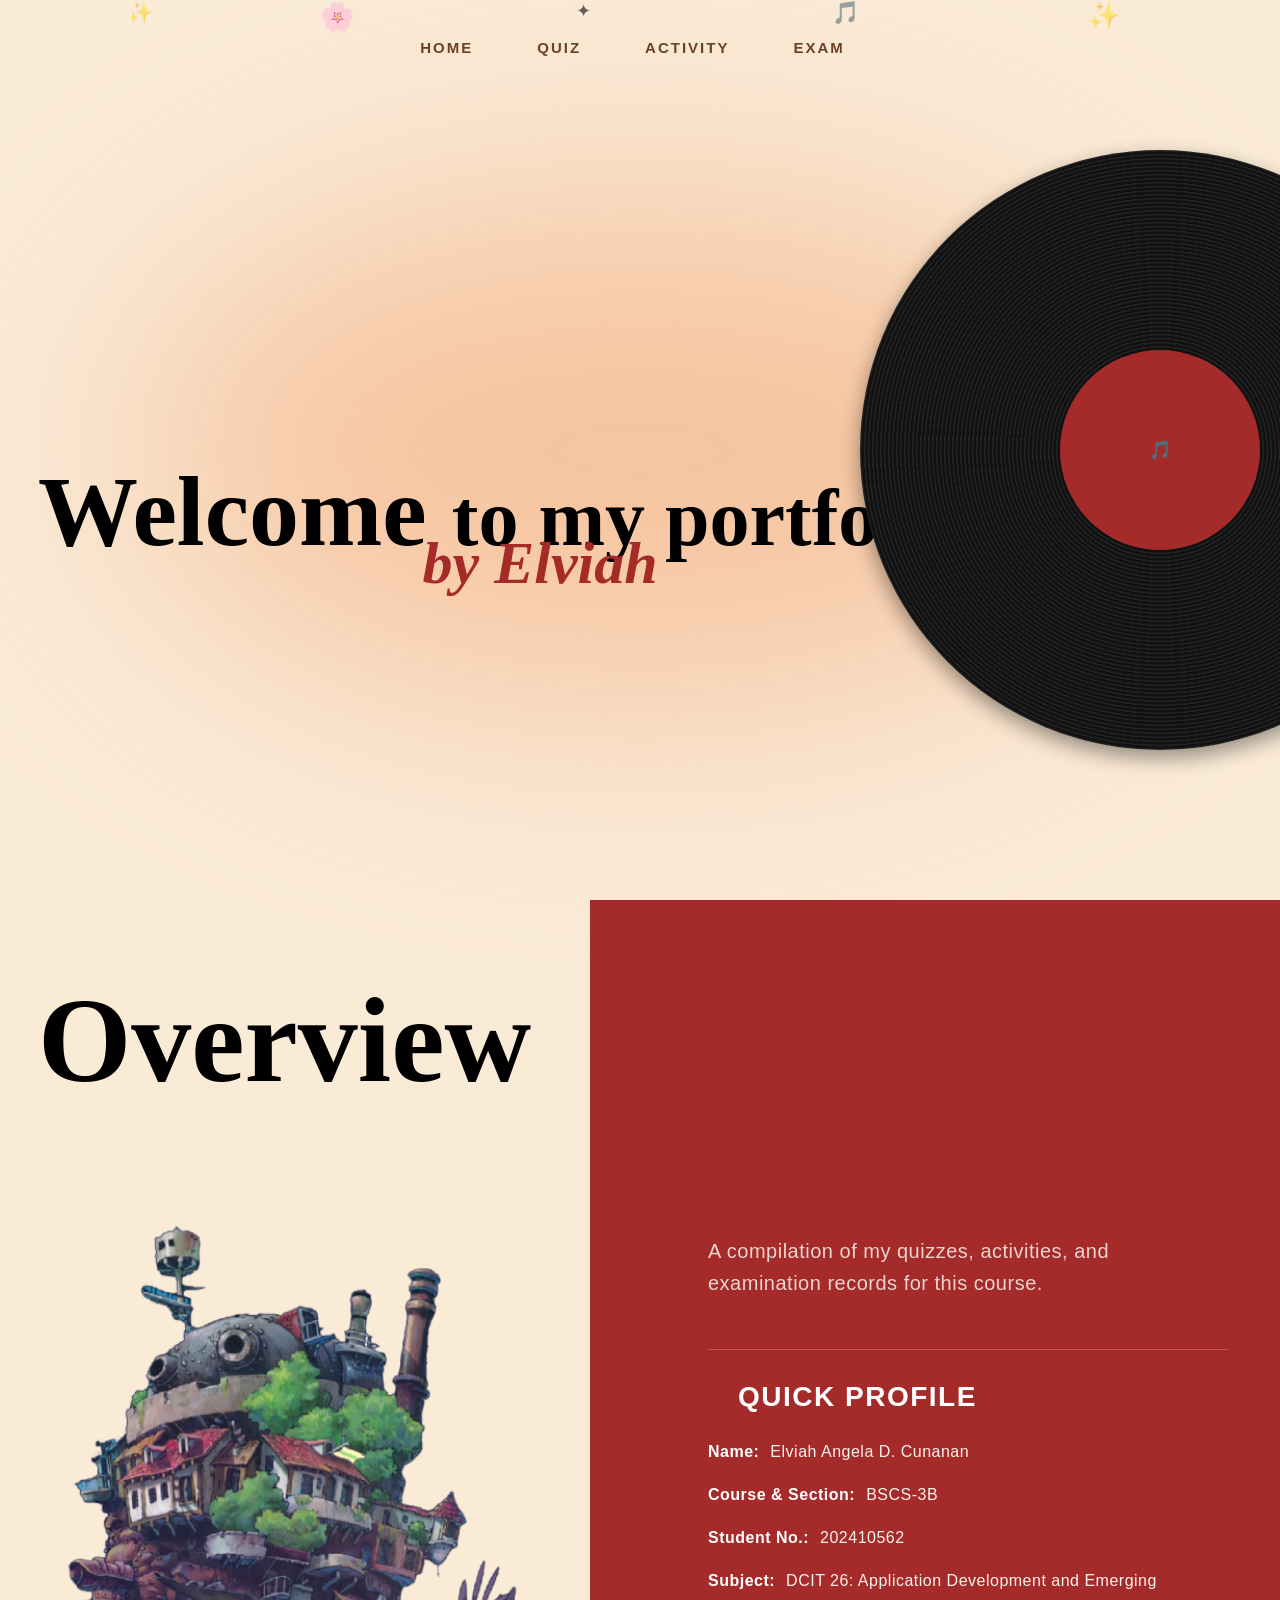
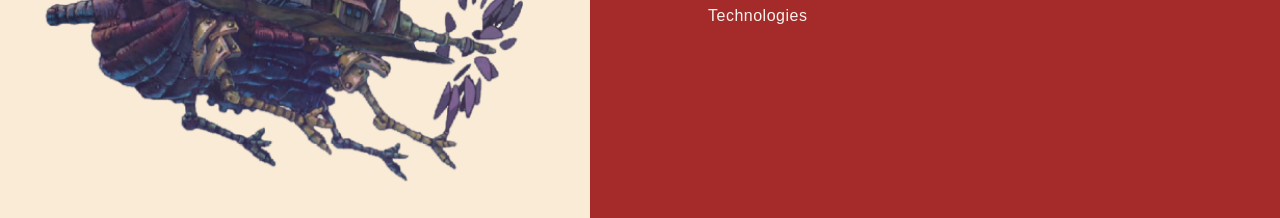
<file: index.html>
<!DOCTYPE html>
<html>

<head>
    <title>Elviah's Portfolio</title>
    <link rel="stylesheet" href="style.css">  <!-- to link on style.css  -->
</head>
<body>
     <nav>               <!-- to link for navigations -->
    <a href="index.html">Home</a> 
    <a href="quiz.html">Quiz</a>
    <a href="activity.html">Activity</a>
    <a href="exam.html">Exam</a>
  </nav>

<div class="greet">
  <!-- Default message before clicking vinyl -->
  <div id="initial-msg" class="message active-msg">
    <h1><span class="welcome">Welcome </span>to my portfolio </h1>
    <h2><span class= "by"><em>by Elviah</em></span></h2>
  </div>

  <!-- Message shown after clicking vinyl -->
  <div id="intro-msg" class="message hidden-msg">
    <h1>Hello, <span class="name">my name is</span></h1>
    <h2><em><b>Elviah Angela D. Cunanan</b></em></h2>
  </div>
</div>
<div class="turntable" id="vinyl-player">
  
  <!-- 1. Your profile picture (starts hidden behind the record) -->
  <img id="my-photo" src="./assets/me.jpg" alt="Elviah Angela D. Cunanan">

  <!-- 2. The vinyl record disk -->
  <div class="vinyl-record">
    <div class="record-label">🎵</div>
  </div>

</div>

<!-- Audio element -->
 <script src="item-select.js"></script>
<audio id="portfolio-song" src="moving-castle.mp3" loop></audio>
  <script src="audio-player.js"></script>
  
<!-- Floating Background Elements -->
<div class="floating-container">
  <span class="float-item">✨</span>
  <span class="float-item">🌸</span>
  <span class="float-item">✦</span>
  <span class="float-item">🎵</span>
  <span class="float-item">✨</span>
</div>
<div class="overview">
  <h3>Overview </h3>
</div>



<div class="overview2">
  <p>A compilation of my quizzes, activities, and examination records for this course.</p>
</div>

<div class="profile">
  <h3>Quick Profile</h3>
  <p><strong>Name:</strong> Elviah Angela D. Cunanan</p>
  <p><strong>Course & Section:</strong> BSCS-3B</p>
  <p><strong>Student No.:</strong> 202410562</p>
  <p><strong>Subject:</strong> DCIT 26: Application Development and Emerging Technologies</p>
</div>




</body>

 <div class="cas">
    <img id="castle" src="assets/castle.png" alt="moving-castle">
</div>
</html>
</file>
<file: style.css>
/* Define the fade-in sequence */
@keyframes fadeInUp {
  from {
    opacity: 0;
    transform: translateY(20px);
  }
  to {
    opacity: 1;
    transform: translateY(0);
  }
}

nav {
  display: flex; /* Lines up the links in a row */
  gap: 50px;     /* Adds spacing between each link */
  justify-content: center;
  padding-top: 20px;
  font-family:sans-serif;
}

body {
  background-color: antiquewhite;
  overflow-x: hidden; /* Prevents horizontal scrollbars when photo slides out */
}

/* Style your nav links with a transition */
nav a {
  display: inline-block;
  color: #333;
  text-decoration: none;
  margin-right: 15px;
  transition: transform 0.3s ease, color 0.3s ease;
}

/* Make links pop on hover */
nav a:hover {
  color: brown;
}

/* Animate the heading on page load */
h1, h2 {
  animation: fadeInUp 1s ease-out forwards;
  padding-left: 30px;
}
h1 {
  font-size: clamp(32px, 9vw, 80px);
  margin-bottom: 0;
}

.greet {
  display: flex;
  flex-direction: column;   /* Stacks elements top-to-bottom */
  justify-content: center; /* Centers vertically */
  min-height: 100vh;       /* Takes up 100% of the viewport height */
}

.by {
  font-size: clamp(24px, 6vw, 60px);
  color: brown;
  margin-top: -50px;
  display: block;
  text-align: right;     /* Aligns text to the right side */
  padding-right: clamp(20px, 48vw, 920px);   /* Keeps a small gap from the far right edge, scales with viewport */
}

.welcome {
  font-size: clamp(40px, 11vw, 100px);
}

.name {
  font-size: clamp(22px, 6vw, 50px);
}

h2 {
  font-size: clamp(36px, 10vw, 90px);
  margin-top: 10px;
   color: brown;
}

/* ==========================================
   TURNTABLE & VINYL SETUP
   ========================================== */

/* Vinyl Container on the right */
.turntable {
  position: absolute;
  right: -180px;
  top: 50%;
  transform: translateY(-50%);
  width: 600px;
  height: 600px;
  cursor: pointer;
}

/* Profile Picture: Placed directly behind the vinyl */
#my-photo {
  position: absolute;
  top: 50%;
  left: 50%;
  transform: translate(-50%, -50%);
  width: 500px;  /* Sized nicely relative to 600px record */
  height: 500px;
  object-fit: cover;
  border-radius: 50%;
  z-index: 1; /* Layer 1 (BEHIND vinyl) */
  transition: transform 0.6s cubic-bezier(0.175, 0.885, 0.32, 1.275);
}

/* Vinyl Disk Design */
.vinyl-record {
  animation: fadeInLeft 1s ease-out forwards;
  width: 600px;
  height: 600px;
  background: repeating-radial-gradient(
    circle,
    #111 0px,
    #111 2px,
    #222 3px,
    #222 4px
  );
  border-radius: 50%;
  position: relative;
  z-index: 2; /* Layer 2 (IN FRONT of photo) */
  box-shadow: 0 8px 20px rgba(0, 0, 0, 0.4);
  transition: transform 0.5s ease;
}

@keyframes fadeInLeft {
  from {
    opacity: 0;
    transform: translateX(20px);
  }
  to {
    opacity: 1;
    transform: translateY(0);
  }
}

/* Center Label */
.record-label {
  position: absolute;
  top: 50%;
  left: 50%;
  transform: translate(-50%, -50%);
  width: 200px;
  height: 200px;
  background-color: brown;
  border-radius: 50%;
  display: flex;
  align-items: center;
  justify-content: center;
  color: white;
  font-size: 18px;
}

/* Spin Animation Class */
.spinning {
  animation: spin 3s linear infinite;
}

@keyframes spin {
  from {
    transform: rotate(0deg);
  }
  to {
    transform: rotate(360deg);
  }
}

/* Slide out photo to the left when hovered or active */
.turntable:hover #my-photo,
.turntable.active #my-photo {
  transform: translate(-130%, -50%); /* Slide out to left */
}

/* ==========================================
   2. SUBTLE FLOATING BACKGROUND ELEMENTS
   ========================================== */

.floating-container {
  position: fixed;
  top: 0;
  left: 0;
  width: 100vw;
  height: 100vh;
  pointer-events: none; /* Allows clicking through elements */
  z-index: 0;           /* Behind text and turntable */
  overflow: hidden;
}

.float-item {
  position: absolute;
  font-size: 24px;
  opacity: 0.6;
  animation: floatUp 8s ease-in-out infinite;
}

/* Position each item across the screen with different timings */
.float-item:nth-child(1) { left: 10%; animation-delay: 0s; font-size: 20px; }
.float-item:nth-child(2) { left: 25%; animation-delay: 2s; font-size: 28px; }
.float-item:nth-child(3) { left: 45%; animation-delay: 4s; font-size: 18px; }
.float-item:nth-child(4) { left: 65%; animation-delay: 1s; font-size: 22px; }
.float-item:nth-child(5) { left: 85%; animation-delay: 3s; font-size: 26px; }

/* Floating animation keyframes */
@keyframes floatUp {
  0% {
    transform: translateY(100vh) rotate(0deg);
    opacity: 0;
  }
  20% {
    opacity: 0.7;
  }
  80% {
    opacity: 0.7;
  }
  100% {
    transform: translateY(-10vh) rotate(360deg);
    opacity: 0;
  }
}

/* Smooth fade transitions for messages */
.message {
  transition: opacity 0.5s ease, transform 0.6s cubic-bezier(0.175, 0.885, 0.32, 1.275);
}

.active-msg {
  display: block;
  opacity: 1;
  transform: translateX(0);
}

.hidden-msg {
  display: none;
  opacity: 0;
  transform: translateY(10px);
}

/* Shifts text left to make room when vinyl is hovered or playing */
.turntable:hover ~ .greet #initial-msg,
.turntable.active ~ .greet #initial-msg {
  transform: translateX(-150px);
}

/* Create space so the page can scroll down */
body {
  min-height: 200vh; /* Gives the page scrollable depth */
}

h3 {
  font-size: clamp(44px, 13vw, 120px);
  display: block;
  margin: 0;               /* Clears default margins */
 padding-left: 30px;
}
h3 {
  line-height: 0.9;   /* Removes bottom margin to close the gap */
}

/* Container alignment inside the red background */
.overview2, .profile {
  position: relative;
  z-index: 2;
  margin-left: 700px;           /* Aligns within red section */
  color: #f7f3ed;               /* Soft off-white for clean contrast */
  font-family: sans-serif;       /* Clean, modern typeface */
  text-align: left;             /* Left-aligned text looks more editorial */
  max-width: 520px;
  
}

/* Top description text */
.overview2 {
  font-size: 20px;
  font-weight: 300;             /* Light font weight */
  line-height: 1.6;
  letter-spacing: 0.5px;
  margin-top: 140px;
  margin-bottom: 50px;
  opacity: 0.85;                /* Subtle muted tone */
}

/* Quick Profile section */
.profile {
  font-size: 16px;
  font-weight: 300;
  line-height: 2.2;
  letter-spacing: 0.5px;
  border-top: 1px solid rgba(247, 243, 237, 0.25); /* Ultra-thin minimalist divider */
  padding-top: 30px;
}
.profile h3 {
  font-size: 28px;        /* Brings title back down to scale */
  line-height: 1.2;       /* Keeps 'Quick' and 'Profile' close together */
  font-weight: 600;
  letter-spacing: 1.5px;
  text-transform: uppercase;
  color: #ffffff;
  margin-bottom: 20px;
}

/* Makes labels bright white and bold */
.profile strong {
  color: #ffffff;
  font-weight: 600;
  margin-right: 6px;
}

/* Keeps paragraph lines neat and spaced out */
.profile p {
  margin: 8px 0;
  color: #f7f3ed;
}

/* Pseudo-element acting as the background image container sitting below the fold */
body::after {
  content: "";
  position: absolute;
  top: 100vh; /* Starts right below the first page view */
  left: 0;
  width: 100vw;
  height: 102vh;
  background-color: brown;
  margin-left: 590px;
  background-size: cover;
  background-position: center;
  z-index: -1;
  
  /* Scroll-driven reveal animation */
  animation: bgScrollReveal linear forwards;
  animation-timeline: view();
  animation-range: entry 0% cover 40%;
}
@keyframes bgScrollReveal {
  from {
    opacity: 0;
    clip-path: inset(20% 0 20% 0); /* Clips top and bottom */
  }
  to {
    opacity: 1;
    clip-path: inset(0 0 0 0);      /* Fully expands */
  }
}
/* Scroll-driven animation for "about me" headings */
.overview, .cas {
  animation: textScrollReveal linear forwards;
  animation-timeline: view();
  animation-range: entry 10% cover 40%;
}

/* Keyframes for h3 and h4 text animation */
@keyframes textScrollReveal {
  from {
    opacity: 0;
    transform: translateY(60px);
    filter: blur(4px);
  }
  to {
    opacity: 1;
    transform: translateY(0);
    filter: blur(0px);
  }
}

/* Keeps the container positioned independently */
.cas {
  position: absolute;
  top: 135vh;            /* Vertical placement right under the Overview title */
  left: 30px;            /* Horizontal alignment on the beige side */
  z-index: 2;            /* Keeps it visible above background elements */
  width: 260px;          /* Restricts box width */
}

/* Image scaling */
#castle {
  width: 200%;           /* Fills the .cas container width */
  height: auto;
  display: block;
  object-fit: contain;
}



/* Step 2: Glowing Blurred Aura Circle */
body::before {
  content: "";
  position: fixed;
  top: 50%;
  left: 50%;
  transform: translate(-50%, -50%); /* Centers the aura on screen */
  width: 1000px;                     /* Size of the aura core */
  height: 500px;
  background-color: #f4b083;        /* Aura Center Color (e.g., Hot Pink) */
  border-radius: 50%;               /* Turns the square into a circle */
  filter: blur(120px);              /* Gaussian blur effect */
  opacity: 0.65;                    /* Softens glow intensity */
  z-index: -1;                      /* Keeps aura behind all page content */
  pointer-events: none;             /* Prevents click interference */
}
/* ==========================================
   RESPONSIVE / MOBILE ADAPTATIONS
   (desktop rules above are untouched — these
   only kick in on narrower screens)
   ========================================== */

@media (max-width: 900px) {

  /* Turntable: was a fixed 600px block pinned off the right edge.
     Bring it into the flow, centered, and scaled down so it
     doesn't get clipped or overlap the text on phones. */
  .turntable {
    position: relative;
    right: auto;
    top: auto;
    transform: none;
    width: min(70vw, 320px);
    height: min(70vw, 320px);
    margin: 20px auto 50px;
  }

  /* .turntable sits right before the "Overview" heading in the
     HTML; give the heading its own top space too so spacing
     holds even if the vinyl's size/margins change later. */
  .overview {
    margin-top: 30px;
    padding-top: 10px;
  }

  #my-photo {
    width: 85%;
    height: 85%;
  }

  .vinyl-record {
    width: 100%;
    height: 100%;
  }

  .record-label {
    width: 33%;
    height: 33%;
    font-size: 14px;
  }

  .turntable:hover #my-photo,
  .turntable.active #my-photo {
    transform: translate(-115%, -50%);
  }

  .turntable:hover ~ .greet #initial-msg,
  .turntable.active ~ .greet #initial-msg {
    transform: none;
  }

  .greet {
    text-align: center;
  }

  h1, h2 {
    padding-left: 16px;
    padding-right: 16px;
    text-align: center;
  }

  .by {
    text-align: center;
    padding-right: 16px;
  }

  /* Overview / Quick Profile block: was pinned 700px from the
     left assuming a wide desktop canvas. Let it use the full
     width and stack naturally on phones. */
  .overview2, .profile {
    margin-left: 20px;
    margin-right: 20px;
    max-width: calc(100% - 40px);
  }

  body::after {
    margin-left: 0;
    width: 100vw;
  }

  /* Castle image: was absolutely offset assuming lots of side
     room. Keep it in flow and cap its width so it never causes
     horizontal scrolling. */
  .cas {
    position: relative;
    top: 0;
    left: 0;
    width: 90%;
    max-width: 260px;
    margin: 20px auto;
  }

  #castle {
    width: 100%;
  }
}

@media (max-width: 480px) {
  .turntable {
    width: min(75vw, 260px);
    height: min(75vw, 260px);
  }
}
nav {
  display: flex;
  gap: 45px;
  justify-content: center;
  align-items: center;
  padding: 25px 20px;
  font-family: sans-serif;
  position: relative;
  z-index: 50;
  /* no background — lets the page's warm glow show through */
}

nav a {
  position: relative;
  display: inline-block;
  color: #6b4226; /* warm espresso brown, softer than black */
  text-decoration: none;
  font-size: 15px;
  font-weight: 600;
  letter-spacing: 2px;
  text-transform: uppercase;
  padding: 6px 2px;
  transition: color 0.3s ease;
}

/* Thin underline that grows in on hover */
nav a::after {
  content: '';
  position: absolute;
  left: 0;
  bottom: 0;
  width: 0;
  height: 1.5px;
  background-color: brown;
  transition: width 0.35s ease;
}

nav a:hover {
  color: brown;
}

nav a:hover::after {
  width: 100%;
}
</file>
